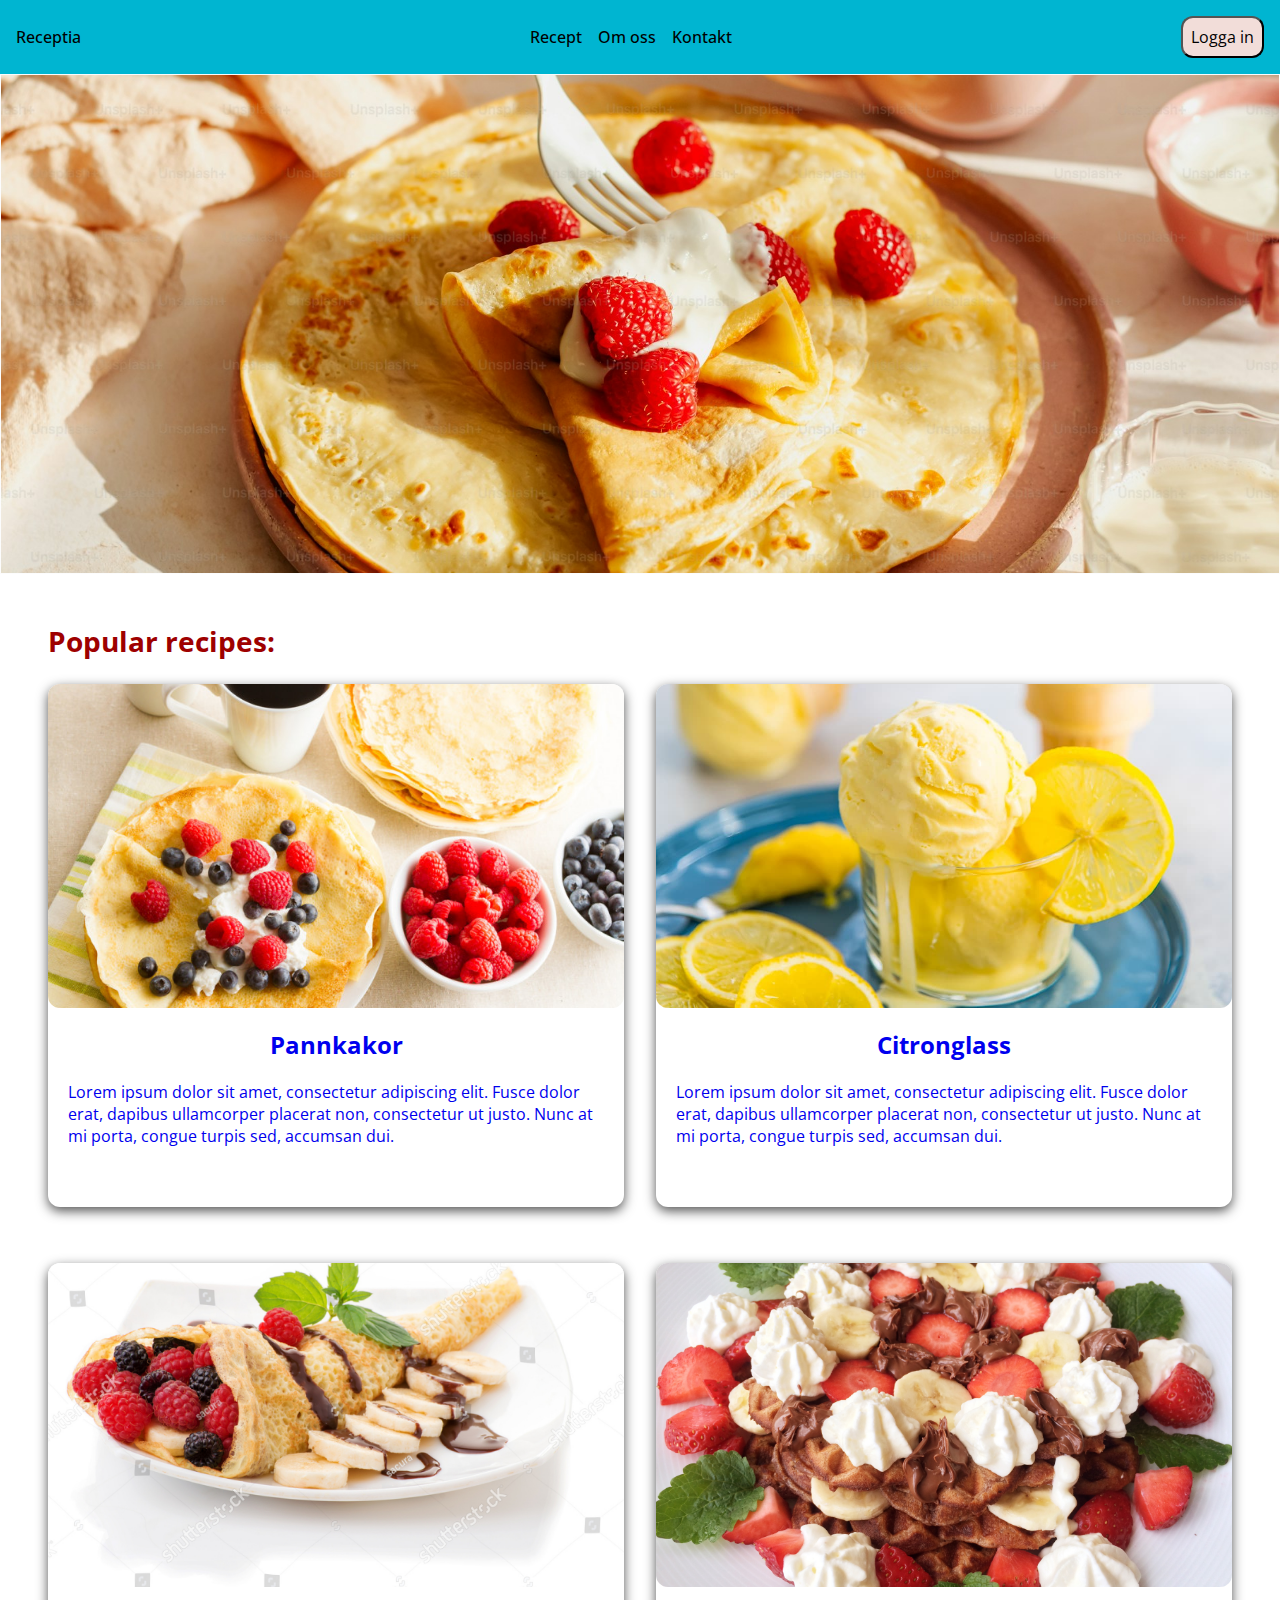
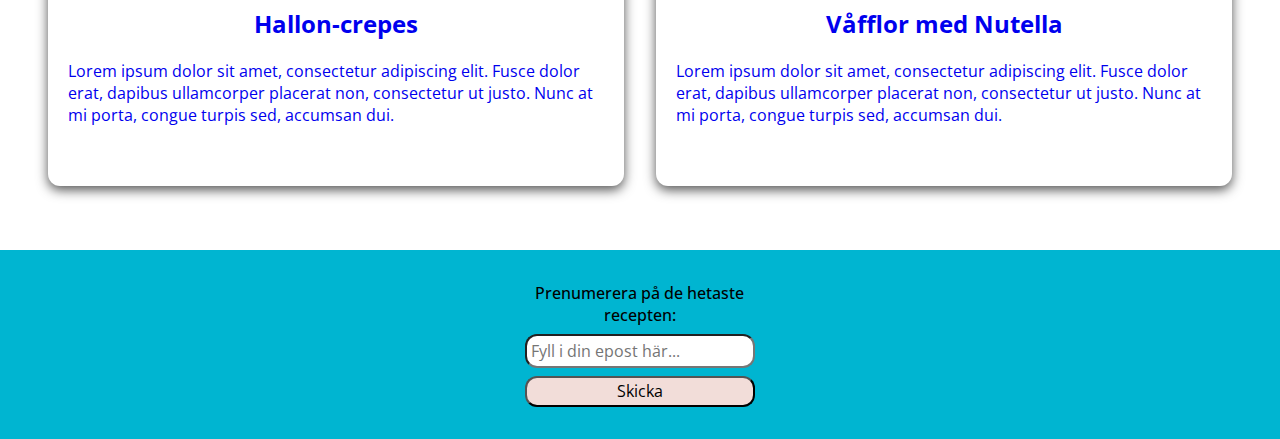
<file: index.html>
<!DOCTYPE html>

<html lang="sv-SE">

<head>
    <meta charset="UTF-8" />
    <meta name="viewport" content="width=device-width" />
    <title>Recept</title>
    <link rel="preconnect" href="https://fonts.googleapis.com">
    <link rel="preconnect" href="https://fonts.gstatic.com" crossorigin>
    <link href="https://fonts.googleapis.com/css2?family=Open+Sans:ital,wght@0,300..800;1,300..800&display=swap"
        rel="stylesheet">

    <link href="./styles/reset.css" rel="stylesheet" />
    <link href="./styles/global.css" rel="stylesheet" />
    <link href="./styles/home.css" rel="stylesheet" />
</head>

<body>
    <a class="skiplink" href="#content">Skip to content</a>
    <header class="site-header">
        <nav class="site-header__navbar">
            <a class="site-header__link" href="./index.html">Receptia</a>

            <div class="site-header__wrapper">
                <a class="site-header__link" href="./index.html">Recept</a>
                <a class="site-header__link" href="./about-us.html">Om oss</a>
                <a class="site-header__link" href="./contact.html">Kontakt</a>
            </div>

            <button 
                onclick="document.getElementById('viewModal').showModal()" 
                class="site-header__login-btn"
                >Logga in</button>
            
            <dialog id="viewModal">
                <div class="site-header__modal-container">
                    <div class="site-header__modal-header">
                    <p class="">Placeholder!</p>
                        <button
                        type="button"
                        class="site-header__close-btn"
                        onclick="document.getElementById('viewModal').close()"
                        >x</button>
                    </div>
                    <form action="#" method="POST" class="site-header__form">
                        <p>Placeholder</p>
                    </form>
                
                </div>
            </dialog>
        </nav>
    </header>

    <main role="content" id="content">
        <header class="main-header">
            <figure>
                <img class="main-header__image" src="images/pannkakor-recept.jpg"
                    alt="Pannkakor med frukt och grädde" />
            </figure>
        </header>

        <section class="main-body">
            <h1 class="main-body__title">Popular recipes:</h2>

                <div class="main-body__container">
                    <section class="main-body__card">
                        <a class="main-body__link--text" href="./pancake.html">
                            <h2 class="main-body__recipe">Pannkakor</h2>
                            <p class="main-body__content">
                                Lorem ipsum dolor sit amet, consectetur adipiscing elit. Fusce dolor erat, dapibus
                                ullamcorper placerat non, consectetur ut justo. Nunc at mi porta, congue turpis sed,
                                accumsan dui.
                            </p>
                        </a>
                        <a class="main-body__link--image" href="./pancake.html">
                            <img class="main-body__image"
                                alt="Pannkakor med bär och grädde på en tallrik, samt hallon och blåbär i var sin skål vid sidan om"
                                src="images/pannkakor-gott.jpg">
                        </a>
                    </section>

                    <section class="main-body__card">
                        <a class="main-body__link--text" href="./pancake.html">
                            <h2 class="main-body__recipe">Citronglass</h2>
                            <p class="main-body__content">
                                Lorem ipsum dolor sit amet, consectetur adipiscing elit. Fusce dolor erat, dapibus
                                ullamcorper placerat non, consectetur ut justo. Nunc at mi porta, congue turpis sed,
                                accumsan dui.
                            </p>
                        </a>
                        <a class="main-body__link--image" href="./pancake.html">
                            <img class="main-body__image"
                                alt="En kula citronglass tillsammans med en skiva citron inuti en liten glasmugg, dekorerad på en tallrik"
                                src="images/citrus-icecream.jpg">
                        </a>
                    </section>

                    <section class="main-body__card">
                        <a class="main-body__link--text" href="./pancake.html">
                            <h2 class="main-body__recipe">Hallon-crepes</h2>
                            <p class="main-body__content">
                                Lorem ipsum dolor sit amet, consectetur adipiscing elit. Fusce dolor erat, dapibus
                                ullamcorper placerat non, consectetur ut justo. Nunc at mi porta, congue turpis sed,
                                accumsan dui.
                            </p>
                        </a>
                        <a class="main-body__link--image" href="./pancake.html">
                            <img class="main-body__image"
                                alt="Crepes fyllda med hallon och skogsbär, med banan och choklad vid sidan och toppat med mynta"
                                src="images/hallon-crepes.jpg">
                        </a>
                    </section>

                    <section class="main-body__card">
                        <a class="main-body__link--text" href="./pancake.html">
                            <h2 class="main-body__recipe">Våfflor med Nutella</h2>
                            <p class="main-body__content">
                                Lorem ipsum dolor sit amet, consectetur adipiscing elit. Fusce dolor erat, dapibus
                                ullamcorper placerat non, consectetur ut justo. Nunc at mi porta, congue turpis sed,
                                accumsan dui.
                            </p>
                        </a>
                        <a class="main-body__link--image" href="./pancake.html">
                            <img class="main-body__image"
                                alt="Flera lager av våfflor sprudlande med skivad jordgubb, små klickar grädde och mynta-blad dekorerade överallt på våfflorna"
                                src="images/vaffla-nutella.jpg">
                        </a>
                    </section>
                </div>
        </section>
    </main>

    <footer class="site-footer">
        <form action="#" method="POST" class="site-footer__card">

            <label for="user-email" class="site-footer__text">Prenumerera på de hetaste recepten:</label>
            <input type="email" name="email"
            id="user-email"
            class="site-footer__input"
            required
            autocomplete="name" 
            placeholder="Fyll i din epost här..."               
            />

            <button type="submit"
            class="site-footer__submit-btn">Skicka</button>
        </form>
    </footer>
</body>

</html>
</file>
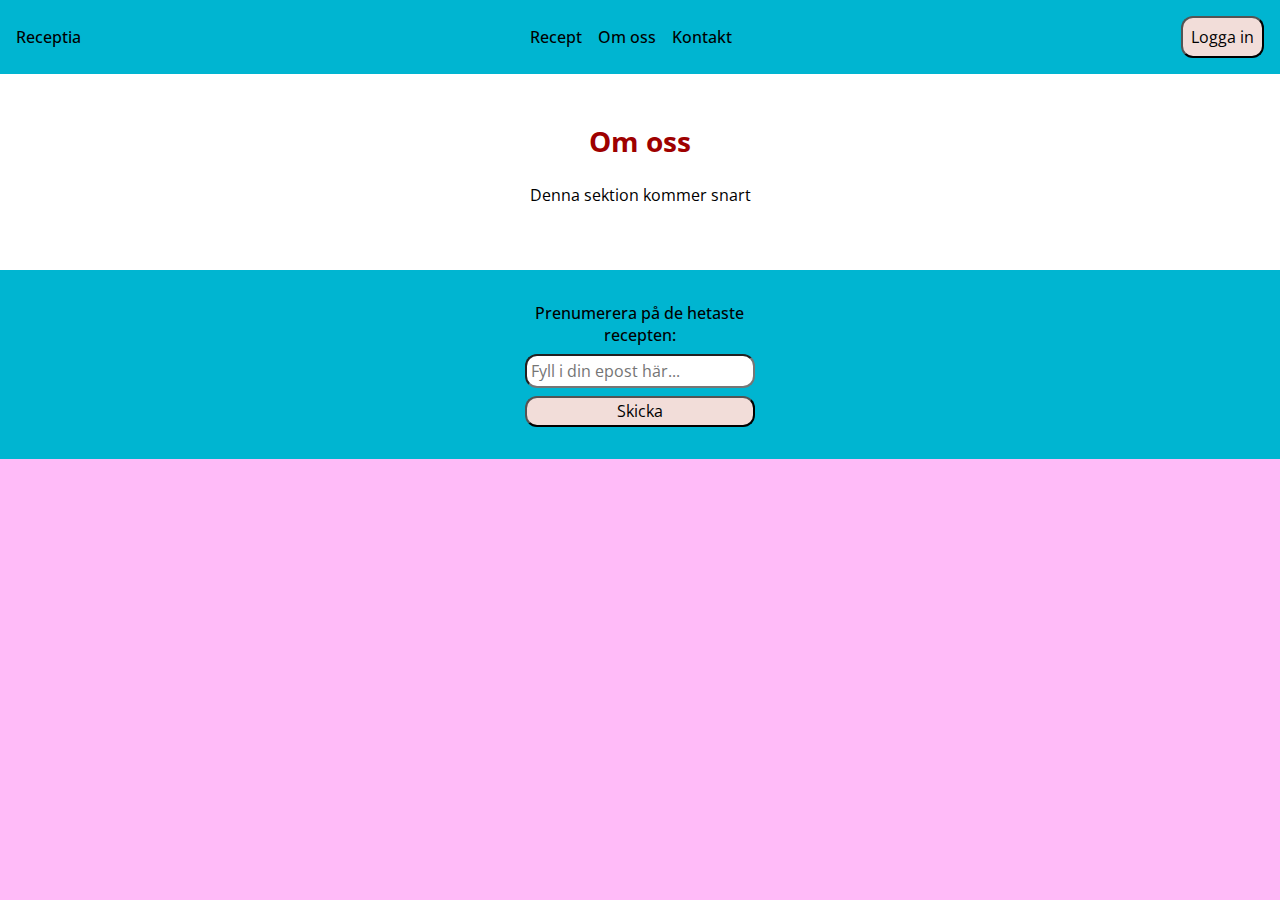
<file: about-us.html>
<!DOCTYPE html>

<html lang="sv-SE">

<head>
    <meta charset="UTF-8" />
    <meta name="viewport" content="width=device-width" />
    <title>Recept</title>
    <link rel="preconnect" href="https://fonts.googleapis.com">
    <link rel="preconnect" href="https://fonts.gstatic.com" crossorigin>
    <link href="https://fonts.googleapis.com/css2?family=Open+Sans:ital,wght@0,300..800;1,300..800&display=swap"
        rel="stylesheet">

    <link href="./styles/reset.css" rel="stylesheet" />
    <link href="./styles/global.css" rel="stylesheet" />
    <link href="./styles/contact.css" rel="stylesheet" />
</head>

<body>
    <a class="skiplink" href="#content">Skip to content</a>
    <header class="site-header">
        <nav class="site-header__navbar">
            <a class="site-header__link" href="./index.html">Receptia</a>

            <div class="site-header__wrapper">
                <a class="site-header__link" href="./index.html">Recept</a>
                <a class="site-header__link" href="./about-us.html">Om oss</a>
                <a class="site-header__link" href="./contact.html">Kontakt</a>
            </div>

            <button 
                onclick="document.getElementById('viewModal').showModal()" 
                class="site-header__login-btn"
                >Logga in</button>
            
            <dialog id="viewModal">
                <div class="site-header__modal-container">
                    <div class="site-header__modal-header">
                    <p class="">Placeholder!</p>
                        <button
                        type="button"
                        class="site-header__close-btn"
                        onclick="document.getElementById('viewModal').close()"
                        >x</button>
                    </div>
                    <form action="#" method="POST" class="site-header__form">
                        <p>Placeholder</p>
                    </form>
                
                </div>
            </dialog>
        </nav>
    </header>

    <main role="content" id="content">

        <section class="main-body">
            <h1 class="main-body__title">Om oss</h1>

            <p class="main-body__text">Denna sektion kommer snart</p>

            </form>
        </section>
    </main>

    <footer class="site-footer">
        <form action="#" method="POST" class="site-footer__card">

            <label for="user-email" class="site-footer__text">Prenumerera på de hetaste recepten:</label>
            <input type="email" name="email"
            id="user-email"
            class="site-footer__input"
            required
            autocomplete="name" 
            placeholder="Fyll i din epost här..."               
            />

            <button type="submit"
            class="site-footer__submit-btn">Skicka</button>
        </form>
    </footer>
</body>
</html>
</file>
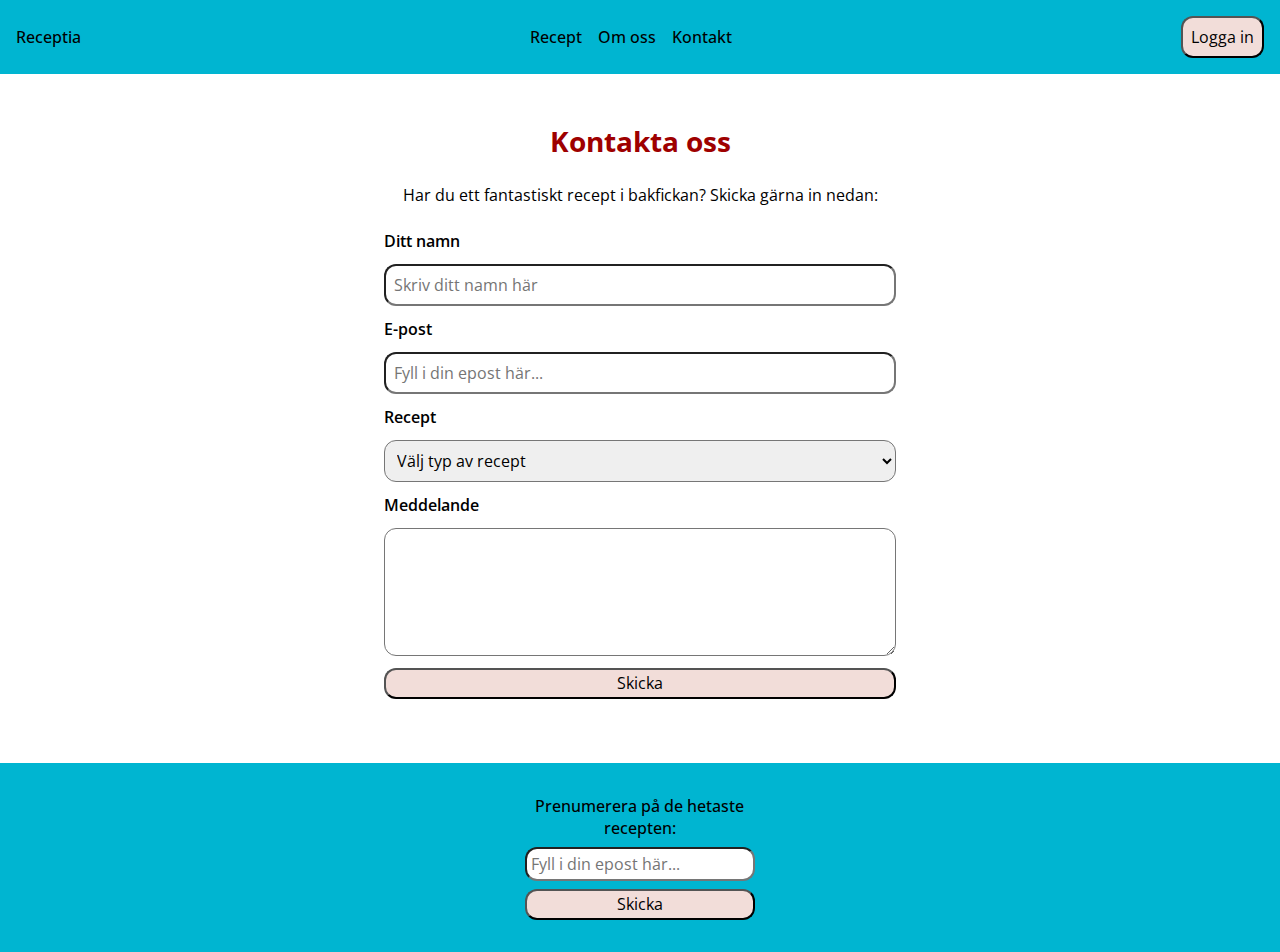
<file: contact.html>
<!DOCTYPE html>

<html lang="sv-SE">

<head>
    <meta charset="UTF-8" />
    <meta name="viewport" content="width=device-width" />
    <title>Recept</title>
    <link rel="preconnect" href="https://fonts.googleapis.com">
    <link rel="preconnect" href="https://fonts.gstatic.com" crossorigin>
    <link href="https://fonts.googleapis.com/css2?family=Open+Sans:ital,wght@0,300..800;1,300..800&display=swap"
        rel="stylesheet">

    <link href="./styles/reset.css" rel="stylesheet" />
    <link href="./styles/global.css" rel="stylesheet" />
    <link href="./styles/contact.css" rel="stylesheet" />
</head>

<body>
    <a class="skiplink" href="#content">Skip to content</a>
    <header class="site-header">
        <nav class="site-header__navbar">
            <a class="site-header__link" href="./index.html">Receptia</a>

            <div class="site-header__wrapper">
                <a class="site-header__link" href="./index.html">Recept</a>
                <a class="site-header__link" href="./about-us.html">Om oss</a>
                <a class="site-header__link" href="./contact.html">Kontakt</a>
            </div>

            <button 
                onclick="document.getElementById('viewModal').showModal()" 
                class="site-header__login-btn"
                >Logga in</button>
            
            <dialog id="viewModal">
                <div class="site-header__modal-container">
                    <div class="site-header__modal-header">
                    <p class="">Placeholder!</p>
                        <button
                        type="button"
                        class="site-header__close-btn"
                        onclick="document.getElementById('viewModal').close()"
                        >x</button>
                    </div>
                    <form action="#" method="POST" class="site-header__form">
                        <p>Placeholder</p>
                    </form>
                
                </div>
            </dialog>
        </nav>
    </header>

    <main role="content" id="content">

        <section class="main-body">
            <h1 class="main-body__title">Kontakta oss</h1>

            <p class="main-body__text">Har du ett fantastiskt recept i bakfickan? Skicka gärna in nedan:</p>
            
            <form action="#" method="POST" class="main-body__form">
                <label for="user-name" class="main-body__label">Ditt namn</label>
                <input type="text" name="username"
                id="user-name"
                class="main-body__input"
                required
                autocomplete="name"
                placeholder="Skriv ditt namn här"
                />

                <label for="user-email" class="main-body__label">E-post</label>
                <input type="email" name="email"
                id="user-email"
                class="main-body__input"
                required
                autocomplete="name"
                placeholder="Fyll i din epost här..."
                />

                <label for="recp" class="main-body__label">Recept</label>
                <select name="recipe" id="recp" class="main-body__input">
                    <option value="" disabled selected>Välj typ av recept</option>
                    <option>Kaffe</option>
                    <option>Te</option>
                    <option>Övrigt</option>
                </select>

                <label for="msg" class="main-body__label">Meddelande</label>
                <textarea name="message" id="msg" rows="5" class="main-body__input"></textarea>

                <button type="submit" class="main-body__submit-btn">Skicka</button>
            </form>
        </section>
    </main>

    <footer class="site-footer">
        <form action="#" method="POST" class="site-footer__card">

            <label for="user-email" class="site-footer__text">Prenumerera på de hetaste recepten:</label>
            <input type="email" name="email"
            id="user-email"
            class="site-footer__input"
            required
            autocomplete="name" 
            placeholder="Fyll i din epost här..."               
            />

            <button type="submit"
            class="site-footer__submit-btn">Skicka</button>
        </form>
    </footer>
</body>
</html>
</file>
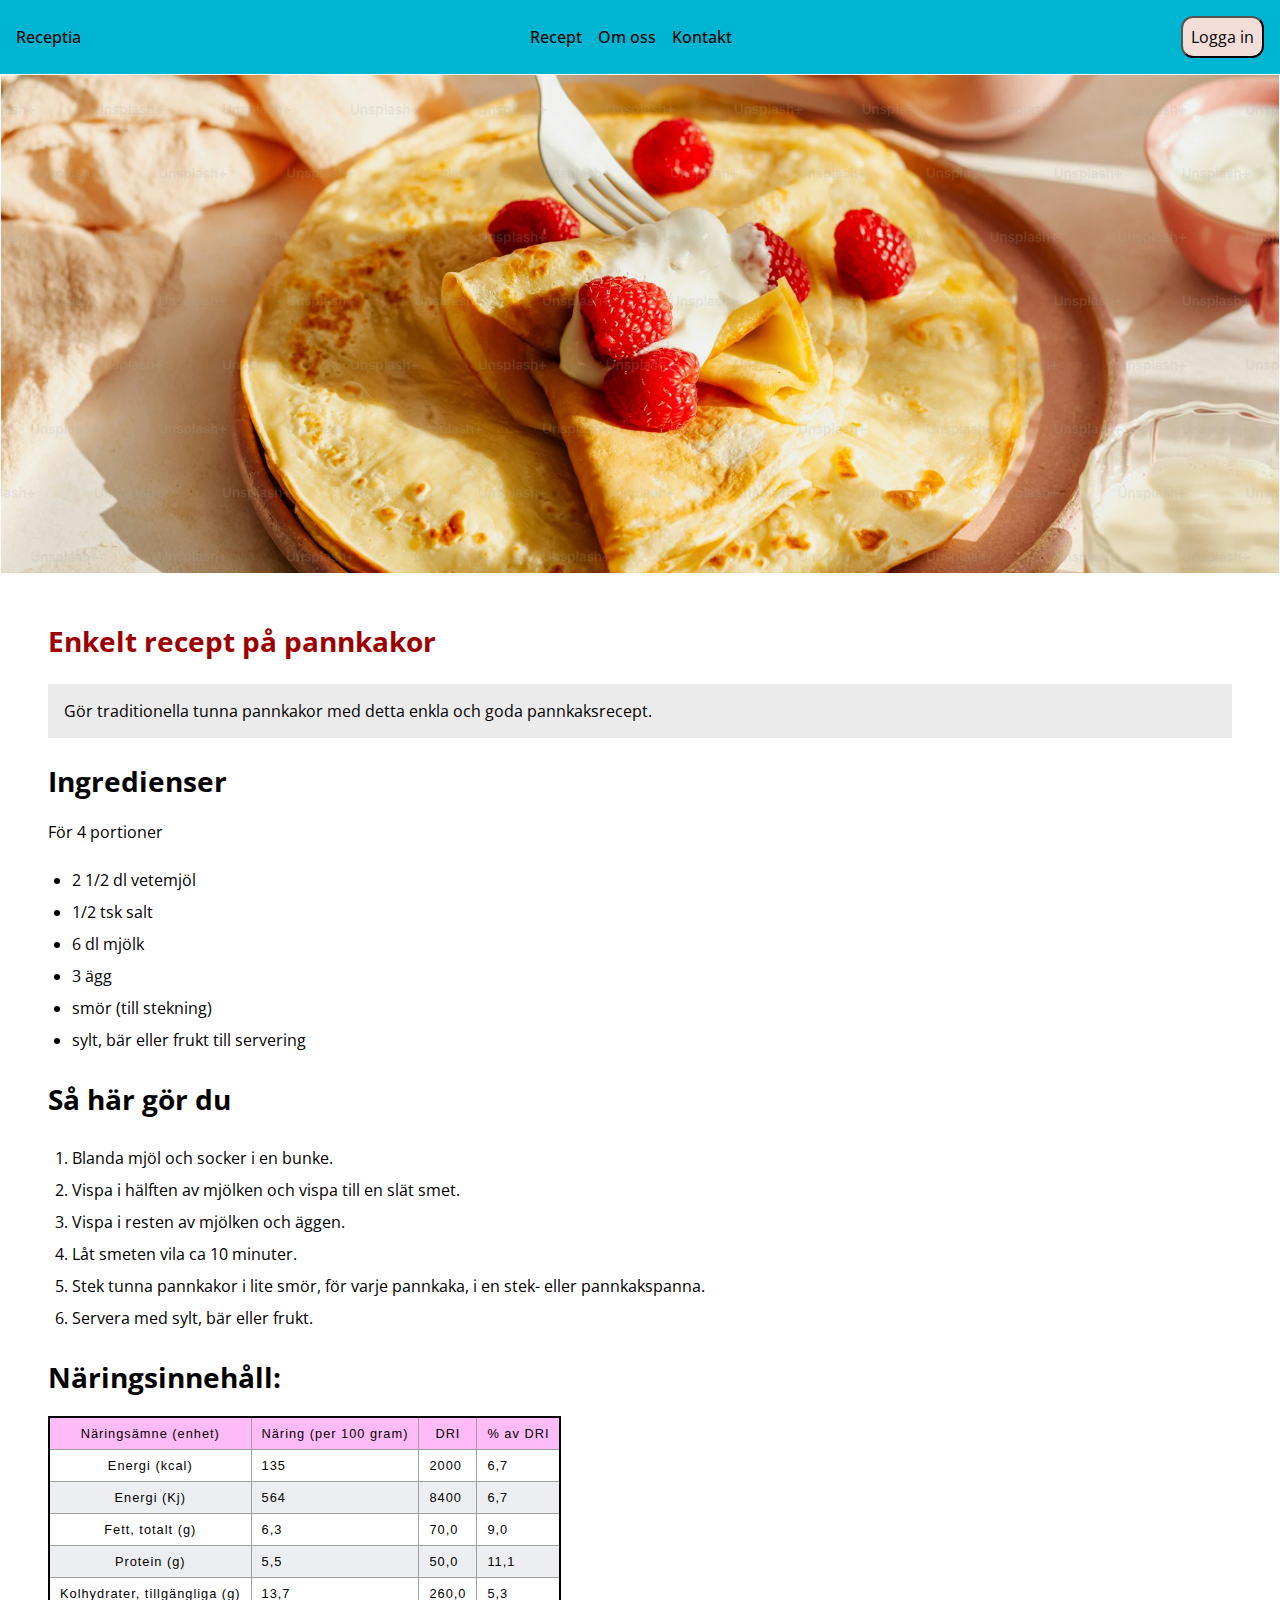
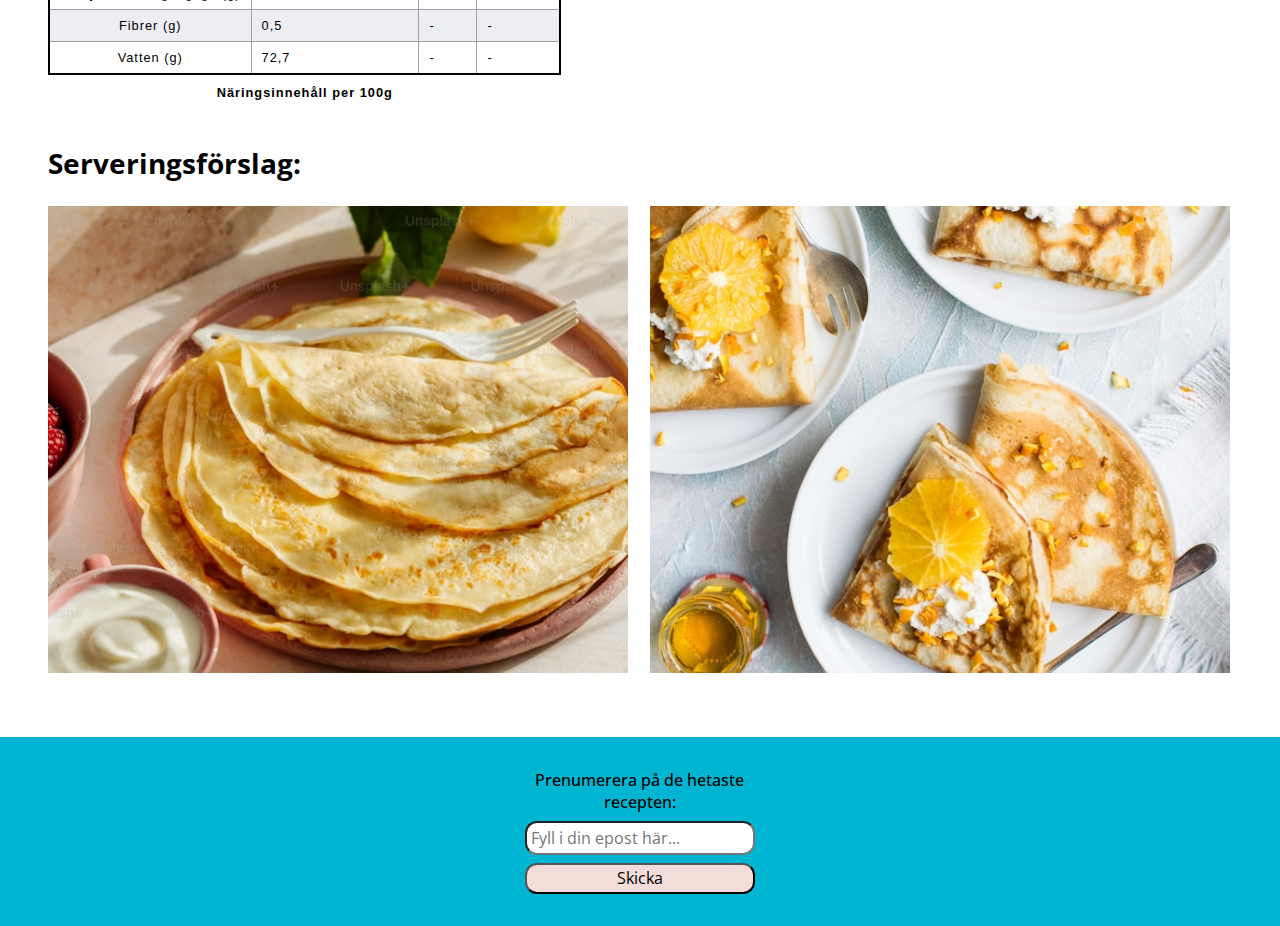
<file: pancake.html>
<!DOCTYPE html>
<html lang="sv-SE">

<head>
    <meta charset="UTF-8" />
    <meta name="viewport" content="width=device-width" />
    <title>Pannkakor</title>
    <link rel="preconnect" href="https://fonts.googleapis.com">
    <link rel="preconnect" href="https://fonts.gstatic.com" crossorigin>
    <link href="https://fonts.googleapis.com/css2?family=Open+Sans:ital,wght@0,300..800;1,300..800&display=swap"
        rel="stylesheet">

    <link href="./styles/reset.css" rel="stylesheet" />
    <link href="./styles/global.css" rel="stylesheet" />
    <link href="./styles/style.css" rel="stylesheet" />
</head>

<body>
    <a class="skiplink" href="#content">Skip to content</a>
    <header class="site-header">
        <nav class="site-header__navbar">
            <a class="site-header__link" href="./index.html">Receptia</a>

            <div class="site-header__wrapper">
                <a class="site-header__link" href="./index.html">Recept</a>
                <a class="site-header__link" href="./about-us.html">Om oss</a>
                <a class="site-header__link" href="./contact.html">Kontakt</a>
            </div>

            <button 
                onclick="document.getElementById('viewModal').showModal()" 
                class="site-header__login-btn"
                >Logga in</button>
            
            <dialog id="viewModal">
                <div class="site-header__modal-container">
                    <div class="site-header__modal-header">
                    <p class="">Placeholder!</p>
                        <button
                        type="button"
                        class="site-header__close-btn"
                        onclick="document.getElementById('viewModal').close()"
                        >x</button>
                    </div>
                    <form action="#" method="POST" class="site-header__form">
                        <p>Placeholder</p>
                    </form>
                
                </div>
            </dialog>
        </nav>
    </header>

    <main role="main" id="content">
        <header class="main-header">
            <figure>
                <img class="main-header__image" src="images/pannkakor-recept.jpg" alt="Pannkakor med frukt och grädde" />
            </figure>
        </header>

        <article class="main-body">
            <section class="main-body__introduction">
                <h1 class="main-body__title">Enkelt recept på pannkakor</h1>

                <p class="main-body__description">Gör traditionella tunna pannkakor med detta enkla och goda pannkaksrecept.</p>
            </section>

            <section class="main-body__category">
                <h2 class="main-body__heading">Ingredienser</h2>

                <p class="main-body__text">För 4 portioner</p>

                <ul class="main-body__list">
                    <li class="main-body__item">2 1/2 dl vetemjöl</li>
                    <li class="main-body__item">1/2 tsk salt</li>
                    <li class="main-body__item">6 dl mjölk</li>
                    <li class="main-body__item">3 ägg</li>
                    <li class="main-body__item">smör (till stekning)</li>
                    <li class="main-body__item">sylt, bär eller frukt till servering</li>
                </ul>
            </section>

            <section class="main-body__category">
                <h2 class="main-body__heading">Så här gör du</h2>

                <ol class="main-body__list">
                    <li class="item">Blanda mjöl och socker i en bunke.</li>
                    <li class="item">Vispa i hälften av mjölken och vispa till en slät smet.</li>
                    <li class="item">Vispa i resten av mjölken och äggen.</li>
                    <li class="item">Låt smeten vila ca 10 minuter.</li>
                    <li class="item">Stek tunna pannkakor i lite smör, för varje pannkaka, i en stek- eller pannkakspanna.</li>
                    <li class="item">Servera med sylt, bär eller frukt.</li>
                </ol>
            </section>

            <section class="main-body__category">
                <h2 class="main-body__heading">Näringsinnehåll:</h2>

                <table class="main-body__nutrients">
                    <caption class="main-body__caption">Näringsinnehåll per 100g</caption>
                    <thead class="main-body__nutrients--header">
                        <tr>
                            <th class="main-body__nutrients--primary-cell" scope="col">Näringsämne (enhet)</th>
                            <th class="main-body__nutrients--primary-cell" scope="col">Näring (per 100 gram)</th>
                            <th class="main-body__nutrients--primary-cell" scope="col">DRI</th>
                            <th class="main-body__nutrients--primary-cell" scope="col">% av DRI</th>
                        </tr>
                    </thead>
                    <tbody class="main-body__nutrients--body">
                        <tr>
                            <th class="main-body__nutrients--primary-cell" scope="row">Energi (kcal)</th>
                            <td class="main-body__nutrients--data-cell">135</td>
                            <td class="main-body__nutrients--data-cell">2000</td>
                            <td class="main-body__nutrients--data-cell">6,7</td>
                        </tr>
                        <tr>
                            <th class="main-body__nutrients--primary-cell" scope="row">Energi (Kj)</th>
                            <td class="main-body__nutrients--data-cell">564</td>
                            <td class="main-body__nutrients--data-cell">8400</td>
                            <td class="main-body__nutrients--data-cell">6,7</td>
                        </tr>
                        <tr>
                            <th class="main-body__nutrients--primary-cell" scope="row">Fett, totalt (g)</th>
                            <td class="main-body__nutrients--data-cell">6,3</td>
                            <td class="main-body__nutrients--data-cell">70,0</td>
                            <td class="main-body__nutrients--data-cell">9,0</td>
                        </tr>
                        <tr>
                            <th class="main-body__nutrients--primary-cell" scope="row">Protein (g)</th>
                            <td class="main-body__nutrients--data-cell">5,5</td>
                            <td class="main-body__nutrients--data-cell">50,0</td>
                            <td class="main-body__nutrients--data-cell">11,1</td>
                        </tr>
                        <tr>
                            <th class="main-body__nutrients--primary-cell" scope="row">Kolhydrater, tillgängliga (g)</th>
                            <td class="main-body__nutrients--data-cell">13,7</td>
                            <td class="main-body__nutrients--data-cell">260,0</td>
                            <td class="main-body__nutrients--data-cell">5,3</td>
                        </tr>
                        <tr>
                            <th class="main-body__nutrients--primary-cell" scope="row">Fibrer (g)</th>
                            <td class="main-body__nutrients--data-cell">0,5</td>
                            <td class="main-body__nutrients--data-cell">-</td>
                            <td class="main-body__nutrients--data-cell">-</td>
                        </tr>
                        <tr>
                            <th class="main-body__nutrients--primary-cell" scope="row">Vatten (g)</th>
                            <td class="main-body__nutrients--data-cell">72,7</td>
                            <td class="main-body__nutrients--data-cell">-</td>
                            <td class="main-body__nutrients--data-cell">-</td>
                        </tr>
                    </tbody>
                </table>
            </section>
            
            <footer class="main-footer">
                <h2 class="main-body__heading">Serveringsförslag:</h2>
                <div class="main-footer__container">
                    <figure>
                        <img class="main-footer__picture" src="images/pannkaka-servering1.jpg"
                        alt="Pannkakor med seperat grädde" />
                    </figure>
                    <figure>
                        <img class="main-footer__picture" src="images/pannkaka-servering2.jpg"
                        alt="Pannkakor med olika pålägg" />
                    </figure>
                </div>
            </footer>
        </article>
    </main>

    <footer class="site-footer">
        <form action="#" method="POST" class="site-footer__card">

            <label for="user-email" class="site-footer__text">Prenumerera på de hetaste recepten:</label>
            <input type="email" name="email"
            id="user-email"
            class="site-footer__input"
            required
            autocomplete="name" 
            placeholder="Fyll i din epost här..."               
            />

            <button type="submit"
            class="site-footer__submit-btn">Skicka</button>
        </form>
    </footer>

</body>

</html>
</file>
<file: styles/global.css>
:root {
    --primary-bg-color: hsla(306, 100%, 50%, 0.268);
    --darker-bg-color: hsl(188, 100%, 41%);
    --secondary-bg-color: hsla(0, 0%, 100%, 1);
    --primary-modal-color: hsla(306, 70%, 80%, 1);
    --default-card-shadow: 0 4px 12px hsla(0, 0%, 33%, 1);
    --table-border: 1px solid hsla(0, 0%, 63%, 1);
    --table-row-color: hsla(228, 16%, 94%, 1);
    --highlighted-heading-color: hsla(0, 100%, 31%, 1);
    --secondary-text-color:  hsla(0, 0%, 0%, 1);
    --primary-btn-color: hsla(10, 50%, 90%, 1);

    --primary-top-margin: 1.5rem;
    --primary-margin: 1.25rem;
    --primary-padding: 1rem;
}

/*--------------------------/
*           Masters         >
* --------------------------\
*/


/* Background Colors */

html,
.main-body__nutrients--header {
    background-color: var(--primary-bg-color);
}

.site-header__navbar {
    background: var(--darker-bg-color);
}

.skiplink,
.main-body {
    background-color: var(--secondary-bg-color)
}

.main-body__submit-btn,
.site-header__login-btn,
.site-footer__submit-btn {
    background-color: var(--primary-btn-color);
}

.main-body__nutrients--primary-cell,
.main-body__nutrients--data-cell {
    border: var(--table-border);
}

.main-body__nutrients--body>tr:nth-of-type(even) {
    background-color: var(--table-row-color);
}

:modal {
    background: var(--primary-modal-color);
}

.site-footer {
    background-color: var(--darker-bg-color);
}

/* Text Colors */

.main-body__title {
    color: var(--highlighted-heading-color);
}

.site-header__link,
.site-footer__text {
    color: var(--secondary-text-color);
}

/* Font size */

.main-body__recipe {
    font-size: 1.5rem;
}

.main-body__title,
.main-body__heading {
    font-size: 1.75rem;
}

/* Font weight */

.site-header__link,
.site-footer__text {
    font-weight: 500;
}

.main-body__label {
    font-weight: 600;
}

.main-body__title,
.main-body__heading,
.main-body__recipe {
    font-weight: 700;
}

/* --- General margins and paddings --- */

.site-header__navbar {
    padding: var(--primary-padding);
}

.main-body__content {
    margin: var(--primary-margin);
}

.main-body__heading,
.main-body__description,
.main-body__text,
.main-body__list,
.main-body__card,
.main-body__form {
    margin-top: var(--primary-top-margin);
}

.main-body__nutrients--primary-cell,
.main-body__nutrients--data-cell {
    padding: 8px 10px;
}

/* --- Fonts --- */

html {
    font-family: "Open Sans", sans-serif;
}

/*--------------------------/
*    Individual Styling     >
* --------------------------\
*/

/* --- Main --- */

body {
    max-width: 1280px;
    margin-inline: auto;
}

/* --- Skiplink --- */

.skiplink {
    display: inline-block;
    color: #555;
    padding: .5em;
    position: absolute;
    left: -99999rem;
    z-index: 100;
}

.skiplink:focus {
    left: 0;
}

/* --- Navbar --- */

.site-header__navbar {
    display: flex;
    justify-content: space-between;
    align-items: center;
    gap: 1rem;
}

.site-header__wrapper {
    display: flex;
    gap: 1rem;
}

.site-header__link,
.site-header__login-btn {
    text-decoration: none;
}

.site-header__login-btn {
    padding: 0.5rem;
    border-radius: 0.75rem;

    &:hover {
        background-color: hsl(from var(--primary-btn-color) h s 95%);
    }
}

dialog {
    border: none;
    padding: 0;
}

:modal {
    margin: auto;
    border: 1px solid black;
    border-radius: 0.5rem;
}

.site-header__modal-container {
    display: grid;
    grid-template-columns: 1fr;
    gap: 1rem;
}

.site-header__modal-header {
    display: flex;
    gap: 1rem;
}

.site-header__form {
    display: flex;
    justify-content: center;
}

/* Main Header */

.main-header__image {
    width: 100%;
    height: clamp(250px, 40vw, 500px);
    border: 1px solid #FCFCFC;
    object-fit: cover;
}

/* Main Body */

.main-body {
    max-width: 1280px;
    height: auto;
    margin-inline: auto;
    padding: 48px 48px 64px 48px;
}

/* Site Footer */

.site-footer {
    padding: 2rem;
    display: flex;
    justify-content: center;
}

.site-footer__card {
    display: grid;
    max-width: clamp(200px, 20vw, 400px);
    grid-template-columns: 1fr;
    justify-items: center;
    gap: 0.5rem;

    &>* {
        width: 90%;
    }

    & label {
        text-align: center;
    }
}

.site-footer__input {
    padding: 0.25rem;
    border-radius: 0.75rem;
}

.site-footer__submit-btn {
    padding: 0.15rem;
    border-radius: 0.75rem;

    &:hover {
        background-color: hsl(from var(--primary-btn-color) h s 100%);
    }
}

@media screen and (width < 660px) {

}

@media screen and (width < 440px) {

}
</file>
<file: styles/home.css>
:root {
    --default-card-shadow: 0 4px 12px hsla(0, 0%, 33%, 1);
}

/*--------------------------/
*    Individual Styling     >
* --------------------------\
*/

.main-body__container {
    display: grid;
    max-width: 100%;
    grid-template-columns: minmax(6ch, 20ch) 1fr minmax(6ch, 20ch) 1fr;
    gap: 2rem;
}

.main-body__title,
.main-body__heading {
    font-size: 28px;
    font-weight: 700;
}

.main-body__card,
.main-body__image {
    border-radius: 0.75rem;
}

.main-body__card {
    grid-column: span 2;
    display: grid;
    grid-template-columns: subgrid;
    grid-template-rows: auto auto 1fr auto;
    max-width: 100%;
    gap: 1.25em;
    box-shadow: var(--default-card-shadow);
}

.main-body__card > * {
    grid-column: 1 / -1;
}

/* .main-body__header,
.main-body__link--image,
.main-body__image {
    grid-column: 1 / 2;
} */

.main-body__image {
    box-sizing: border-box;
    display: block;
    width: 100%;
    aspect-ratio: 16/9;
    object-fit: cover;
}

.main-body__recipe {
    text-align: center;
    margin: 0 0.75em 0 0.75em;
}

.main-body__link--text {
    text-decoration: none;
}

.main-body__recipe:hover {
    text-decoration: underline;
}

.main-body__link--image{
    order: -1;
}
</file>
<file: styles/contact.css>
:root {
    --primary-btn-color: hsla(10, 50%, 90%, 1);
}

/*--------------------------/
*    Individual Styling     >
* --------------------------\
*/

.main-body,
.main-body__form {
    display: grid;
    grid-template-columns: 1fr;
}

.main-body {
    justify-items: center;
}

.main-body__form {
    width: clamp(320px, 40vw, 1280px);
    gap: 0.75em;
}

.main-body__input {
    padding: 0.5em;
    border-radius: 0.75em;
}

.main-body__submit-btn {
    padding: 0.15rem;
    border-radius: 0.75rem;

    &:hover {
        background-color: hsl(from var(--primary-btn-color) h s 95%);
    }
}
</file>
<file: styles/style.css>
/*--------------------------/
*    Individual Styling     >
* --------------------------\
*/

/* Main Header */

.main-body__description {
    padding: 16px;
    background-color: rgba(235, 235, 235, 1);
}

/* Main Body */

.main-body__text {
    font-size: 16px;
    font-weight: 400;
    line-height: 100%;
}

.main-body__list,
.main-body__item {
    font-size: 16px;
    font-weight: 400;
    line-height: 32px;
}

.main-body__list {
    padding-left: 24px;
}

.main-body__nutrients {
    font-family: sans-serif;
    border-collapse: collapse;
    border: 2px solid rgb(0, 0, 0);
    font-size: 0.8rem;
    margin-top: 20px;
    letter-spacing: 1px;
}

.main-body__caption {
    caption-side: bottom;
    padding: 10px;
    margin-bottom: 10px;
    font-weight: bold;
}

.main-footer__container {
    display: grid;
    grid-template-columns: repeat(auto-fit, minmax(35ch, 1fr));
    gap: 1.25rem;
    max-width: 1184px;
    padding-top: 24px;
}


.main-footer__picture {
    width: 580px;
    height: clamp(300px, 40vw, 467px);
    min-width: 300px;
    object-fit: cover;
}

figure {
    margin: 0;
}

@media screen and (width < 660px) {
    .main-body__container {
        grid-template-columns: 1fr;
    }
}

@media screen and (width < 440px) {

    .main-footer__container {
        grid-template-columns: 1fr;
    }
}
</file>
